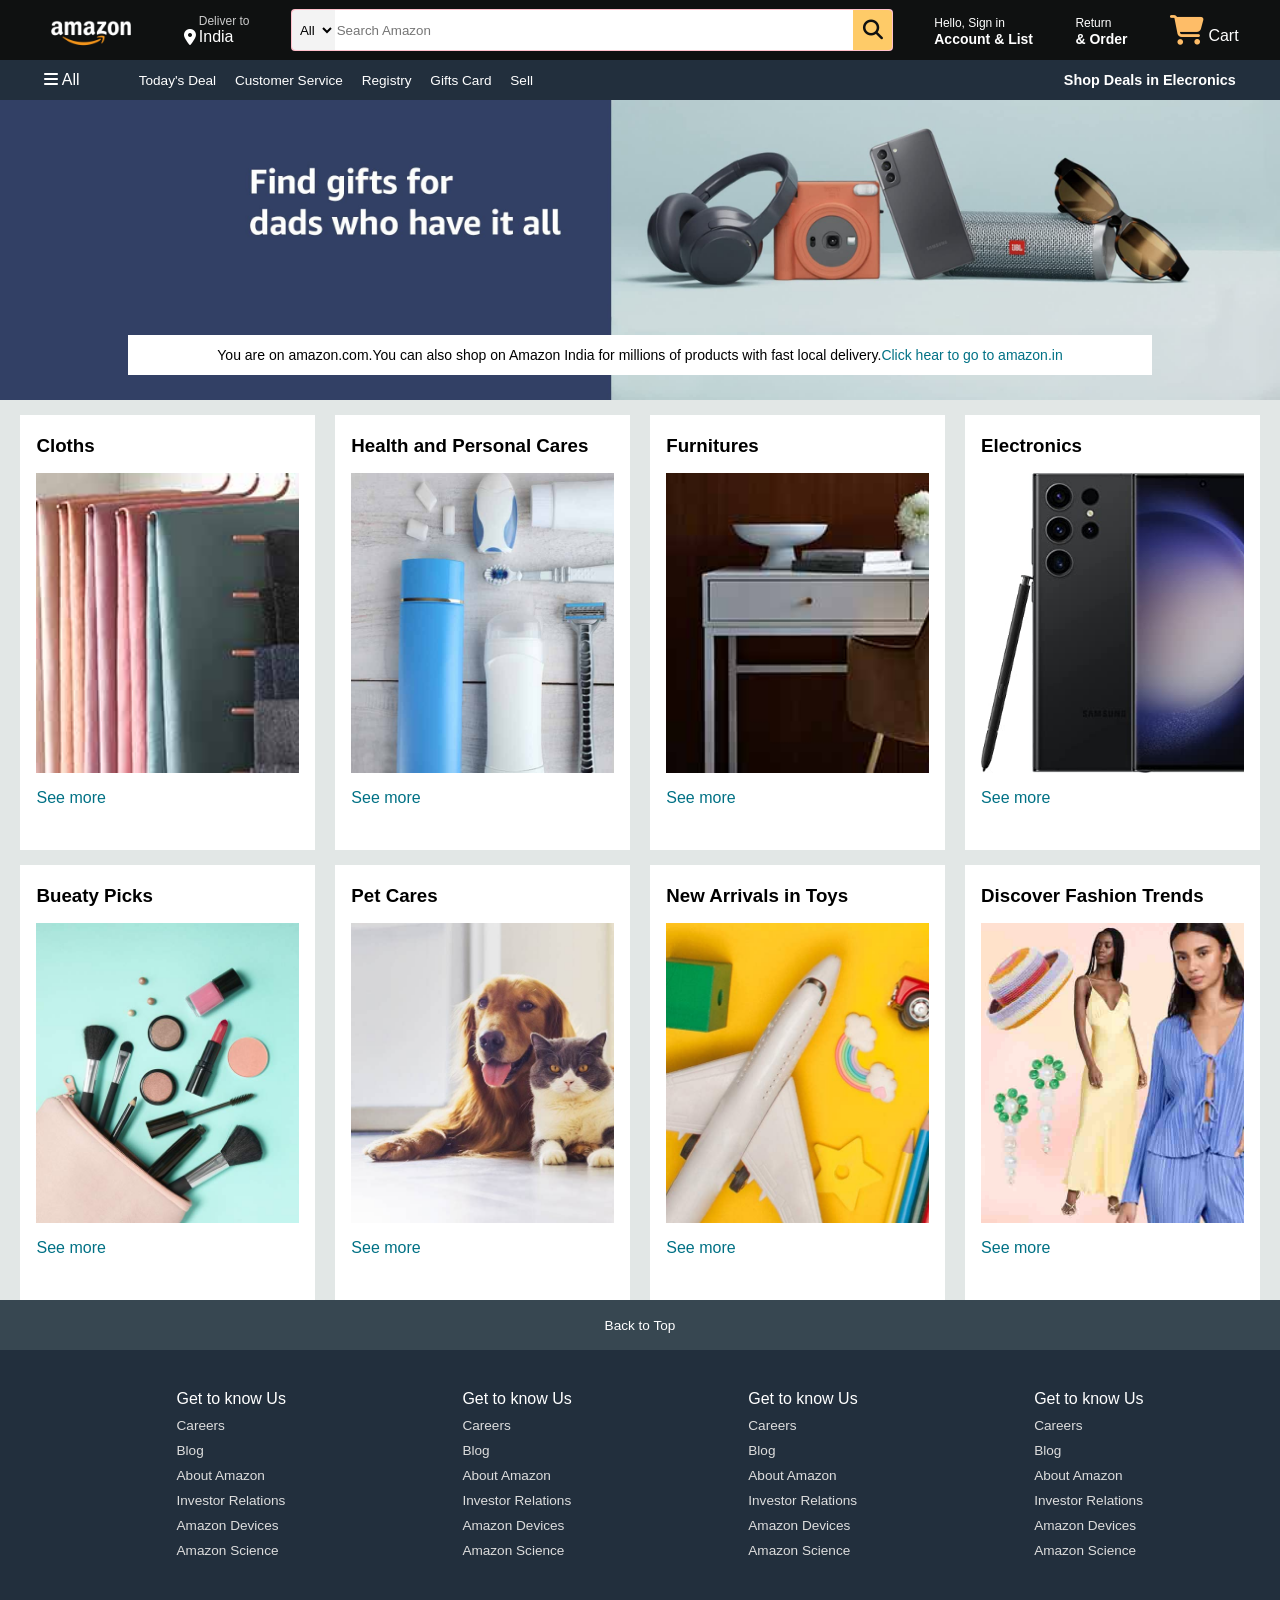
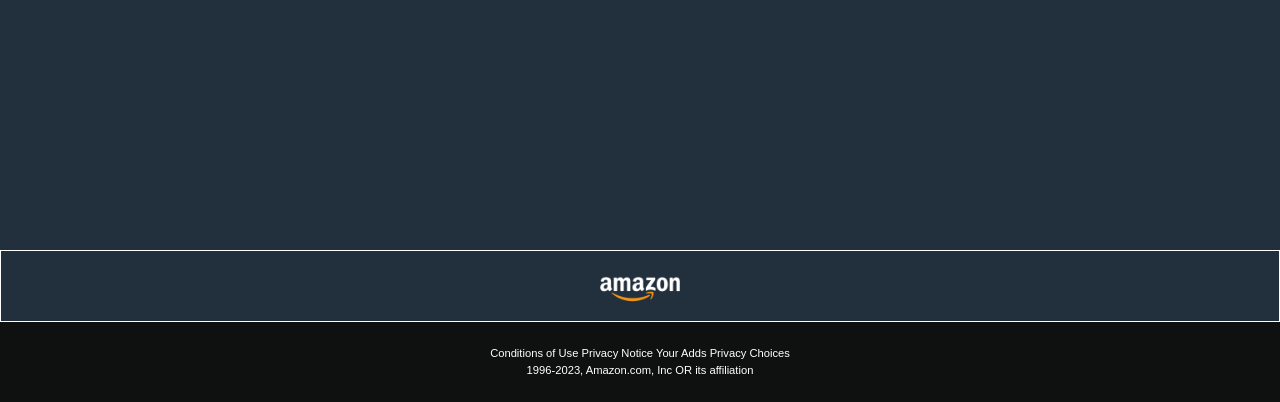
<file: index.html>
<!DOCTYPE html>
<html lang="en">
<head>
    <meta charset="UTF-8">
    <meta http-equiv="X-UA-Compatible" content="IE=edge">
    <meta name="viewport" content="width=device-width, initial-scale=1.0">
    <title>Amazon Project</title>
    <link rel="stylesheet" href="https://cdnjs.cloudflare.com/ajax/libs/font-awesome/6.4.0/css/all.min.css" integrity="sha512-iecdLmaskl7CVkqkXNQ/ZH/XLlvWZOJyj7Yy7tcenmpD1ypASozpmT/E0iPtmFIB46ZmdtAc9eNBvH0H/ZpiBw==" crossorigin="anonymous" referrerpolicy="no-referrer" />
    <link rel="stylesheet" href="style.css">
</head>
<body>
    <header>
        <div class="nav-bar">
            <div class="nav-logo border">
                <div class="logo"></div>
            </div>
            <div class="nav-address border ">
                <p class="add1">Deliver to</p>
                <div class="add-icon">
                    <i class="fa-solid fa-location-dot"></i>
                    <p class="add2">India</p>
                </div>
            </div>
            <div class="nav-search border">
                <select class="search-select">
                    <option>All</option>
                </select>
                <input placeholder="Search Amazon" class="search-input">
                <div class="search-icon">
                    <i class="fa-solid fa-magnifying-glass"></i>
                </div>
            </div>
            <div class="nav-signin border">
                <p> <span>Hello, Sign in </span></p>
                <p class="nav2nd">Account & List</p>
            </div>
            <div class="navreturn border">
                <p><span>Return</span></p>
                <p class="nav2nd">& Order</p>
        
            </div>
        <div class="navcart border">
            <i class="fa-solid fa-cart-shopping"></i>
            Cart
        </div>
        </div>
        <div class="panal">
            <div class="panal-icon">
                <i class="fa-solid fa-bars"></i> All
            </div>
            <div class="panal-ops">
                <p>Today's Deal</p>
                <p>Customer Service</p>
                <p>Registry</p>
                <p>Gifts Card</p>
                <p>Sell</p>
            </div>
            <div class="panal-deals">
                Shop Deals in Elecronics 
            </div>
        </div>
    </header>
    <div class="hero-section">
        <div class="hero-msg">
        You are on amazon.com.You can also shop on Amazon India for millions of products with fast local delivery. <a>Click hear to go to amazon.in</a>
    </div>
    </div>
    <div class="shop-section">
        <div class="box1 box">
            <div class="box-content">
                <h3>Cloths</h3>
                <div class="box-img" style="background-image: url('box1_image.jpg')"></div>
                <p>See more</p>
            </div>
           
        </div>
        <div class="box2 box">
            <div class="box-content">
            <h3>Health and Personal Cares</h3>
            <div class="box-img" style="background-image: url('box2_image.jpg')"></div>
            <p>See more</p>
        </div>
        </div>
        <div class="box3 box">
            <div class="box-content">
            <h3>Furnitures</h3>
            <div class="box-img" style="background-image: url('box3_image.jpg')"></div>
            <p>See more</p>
        </div>
        </div>
        <div class="box4 box">
            <div class="box-content">
            <h3>Electronics</h3>
            <div class="box-img" style="background-image: url('box4_image.jpg')"></div>
            <p>See more</p>
        </div>
        </div>
        <div class="box5 box">
            <div class="box-content">
                <h3>Bueaty Picks</h3>
                <div class="box-img" style="background-image: url('box5_image.jpg')"></div>
                <p>See more</p>
            </div>
           
        </div>
        <div class="box6 box">
            <div class="box-content">
            <h3>Pet Cares</h3>
            <div class="box-img" style="background-image: url('box6_image.jpg')"></div>
            <p>See more</p>
        </div>
        </div>
        <div class="box7 box">
            <div class="box-content">
            <h3>New Arrivals in Toys </h3>
            <div class="box-img" style="background-image: url('box7_image.jpg')"></div>
            <p>See more</p>
        </div>
        </div>
        <div class="box8 box">
            <div class="box-content">
            <h3>Discover Fashion Trends </h3>
            <div class="box-img" style="background-image: url('box8_image.jpg')"></div>
            <p>See more</p>
        </div>
        </div>

    </div>
    <footer>
        <div class="foot-panal">
            Back to Top
        </div>
    <div class="foot-panal2">
        <ul>
            <p>Get to know Us </p>
                <a>Careers</a>
                <a>Blog</a>
                <a>About Amazon</a>
                <a>Investor Relations </a>
                <a>Amazon Devices</a>
                <a>Amazon Science </a>
        </ul>
        <ul>
            <p>Get to know Us </p>
                <a>Careers</a>
                <a>Blog</a>
                <a>About Amazon</a>
                <a>Investor Relations </a>
                <a>Amazon Devices</a>
                <a>Amazon Science </a>
        </ul>
        <ul>
            <p>Get to know Us </p>
                <a>Careers</a>
                <a>Blog</a>
                <a>About Amazon</a>
                <a>Investor Relations </a>
                <a>Amazon Devices</a>
                <a>Amazon Science </a>
        </ul>
        <ul>
            <p>Get to know Us </p>
                <a>Careers</a>
                <a>Blog</a>
                <a>About Amazon</a>
                <a>Investor Relations </a>
                <a>Amazon Devices</a>
                <a>Amazon Science </a>
        </ul>
    </div>
    <div class="foot-panal3">
        <div class="foot-logo"></div>
    </div>
    </footer>
    <div class="foot-panal4">
        <div class="pages">
            <a>Conditions of Use </a>
            <a>Privacy Notice</a>
            <a>Your Adds Privacy Choices </a>
        </div>
        <div class="copyright">
            1996-2023, Amazon.com, Inc OR its affiliation 
        </div>
    </div>
</body>
</html>
</file>
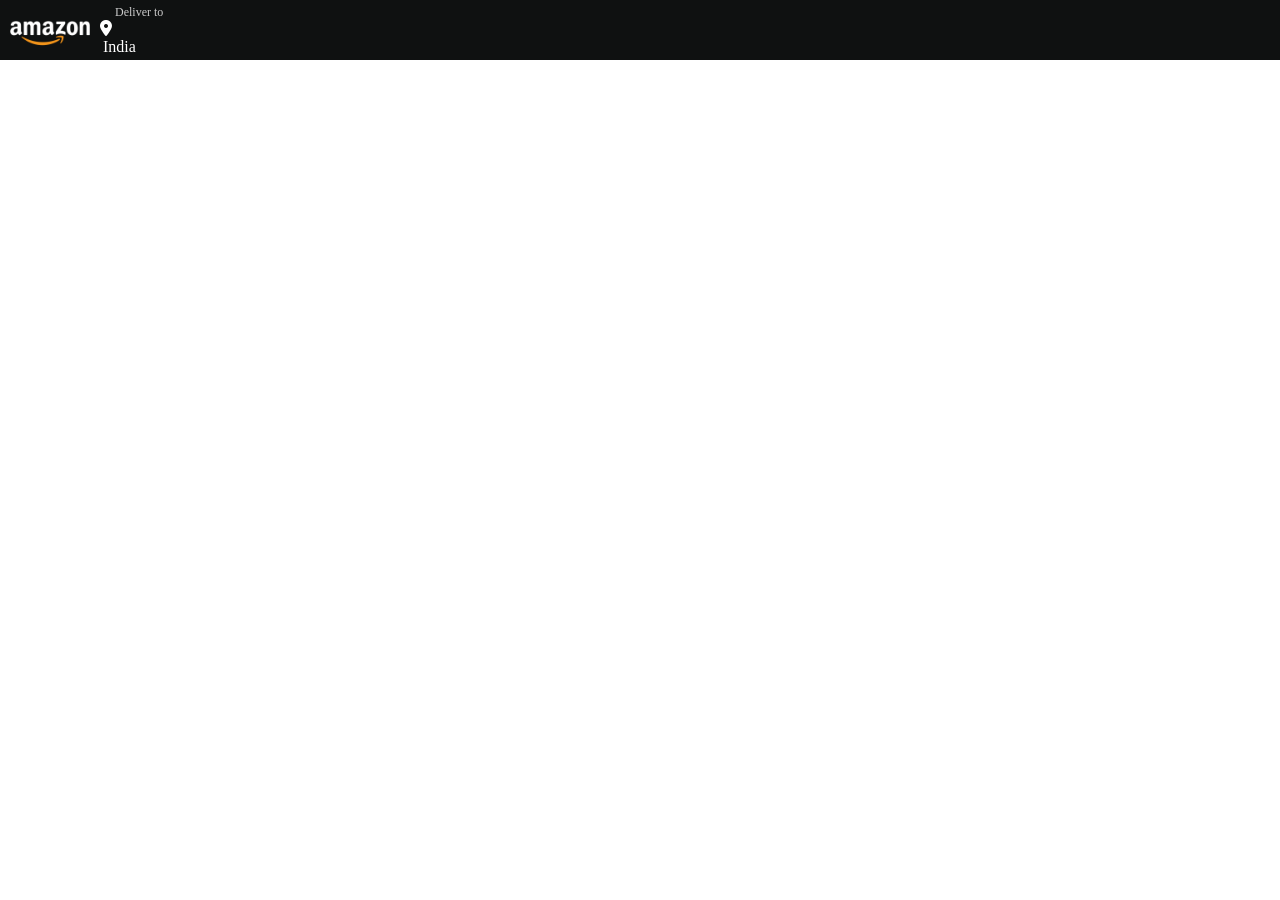
<file: amazonbyself/index2.html>
<!DOCTYPE html>
<html lang="en">
<head>
    <meta charset="UTF-8">
    <meta http-equiv="X-UA-Compatible" content="IE=edge">
    <meta name="viewport" content="width=device-width, initial-scale=1.0">
    <title>Amazoncone_by_self</title>
    <link rel="stylesheet" href="https://cdnjs.cloudflare.com/ajax/libs/font-awesome/6.4.0/css/all.min.css" integrity="sha512-iecdLmaskl7CVkqkXNQ/ZH/XLlvWZOJyj7Yy7tcenmpD1ypASozpmT/E0iPtmFIB46ZmdtAc9eNBvH0H/ZpiBw==" crossorigin="anonymous" referrerpolicy="no-referrer" />
    <link rel="stylesheet" href="style.css">
</head>
<body>
    <div class="nav-bar">
        <div class="nav-logo">
            <div class="logo"></div>
        </div>
        <div class="nav-address">
            <p class="add1">Deliver to</p>
            <div class="add icon">
                <i class="fa-solid fa-location-dot"></i>
                <p class="add2">India</p>
            </div>
            
        </div>
    </div>
</body>
</html>
</file>
<file: style.css>
*{
    font-family: Arial, Helvetica, sans-serif;
    margin: 0px;
    border: border-box;
}

.nav-bar{
    height: 60px;
    background-color: #0f1111;
    color: white;
    display: flex;
    align-items: center;
    justify-content: space-evenly;

}

.nav-logo{
    width: 100px;
    height: 50px;
}
.logo{
    background-image: url(amazon_logo.png);
    background-size: cover;
    width: 100px;
    height: 50px;
    
}
.border{
    border: 1.5px solid transparent;
}
.border :hover{
    border: 1.5px solid white;
}
.add-icon{
    display: flex;
    align-items: center;
}
.add1{
    color: #cccccc;
    font-size: 12px;
    margin-left: 15px;
}
.add2{
    font-size: 16px;
    margin-left: 3px;
}
.nav-search{
    height: 40px;
    width: 600px;
    background-color: pink;
    display: flex;
    justify-content: space-evenly;
    border-radius: 4px;


}
.nav-search:hover{
    border: 2px solid orange;
}
.search-select{
    background-color: #f3f3f3;
    width: 50px;
    border-bottom-left-radius: 4px;
    border-top-left-radius: 4px;
    text-align: center;
    border: none;

}
.search-input{
    width: 100%;
    border: none;
}
.search-icon{
    width: 45px;
    display: flex;
    justify-content: center;
    align-items: center;
    background-color: #fecb68;
    font-size: 20px;
    color: #0f1111;
    border-bottom-right-radius: 4px;
    border-top-right-radius: 4px;
}


span{
    font-size: 12px;

}
.nav2nd{
    font-size: 14px;
    font-weight: 700;
}
.navcart i {
    font-size: 30px;
    color: #febd68;
}
.navbar{
    font-size:14px;
    font-weight: 700;

}
/* panal */

.panal{
    height: 40px;
    background-color: #222f3d;
    color: white;
    display: flex;
    align-items: center;
    justify-content: space-evenly;
}

.panal-ops p{
    display: inline;
    margin-left: 15px;
}
.panal-ops{
    width: 70%;
    font-size: 0.85rem;
}
.panal-deals{
    font-size: 0.9rem;
    font-weight: 700;
}
/* hero-section */
.hero-section{
    background-image: url(hero_image.jpg);
    background-size: cover;
    height: 300px;
    display: flex;
    align-items: flex-end;
    justify-content: center;

}
.hero-msg{
    height: 40px;
    background-color: white;
    width: 80%;
    font-size: 14px;
    display: flex;
    align-items: center;
    justify-content: center;
    margin-bottom: 25px;
}
.hero-msg a{
    color: #007185;
}

/* Shop-section */

.shop-section{
    display: flex;
    flex-wrap: wrap;
    justify-content: space-evenly;
    background-color: #e2e7e6;
}
.box{
    /* border:2px solid black ; */
    height: 400px;
    width: 23%;
    background-color: white;
    padding: 20px 0px 15px;
    margin-top: 15px;

}
.box-img{
    height: 300px;
    background-size: cover;
    margin-top: 1rem;
    margin-bottom: 1rem;
}
.box-content{
    margin-left: 1rem;
    margin-right: 1rem;
}
.box-content p{
    color: #007185;
}
/* footer */
.foot-panal{
    height: 50px;
    font-size: 0.85rem;
    color: white;
    background-color: #374751;
    display: flex;
    align-items: center;
    justify-content: center;
}
.foot-panal2{
    height: 500px;
    color: white;
    background-color: #222f3d;
    display: flex;
    justify-content:space-evenly ;
}
ul{
    margin-top: 40px;

}
ul a{
    display: block;
    font-size: 0.85rem;
    margin-top: 10px;
    color: #dddddd;

}
.foot-panal3{
    height: 70px;
    background-color: #222f3d;
    border: 0.5px solid white;
    display: flex;
    align-items: center;
    justify-content: center;

}
.foot-logo{
    background-image: url(amazon_logo.png);
    background-size: cover;
    height: 50px;
    width: 100px;
}
.foot-panal4{
    background-color: #0f1111;
    height: 80px;
    color: white;
}
.pages{
    font-size: 0.7rem;
    text-align: center;
    padding-top: 25px;

}
.copyright{
    font-size: 0.7rem;
    text-align: center;
    padding-top: 5px;
}
</file>
<file: amazonbyself/style.css>
*{
    margin: 0px;
    padding: 0px;
    box-sizing: border-box;
}
.nav-bar{
    background-color:#0f1111;
    height: 60px;
    color: white;
    display: flex;
    align-items: center;

}
.logo{
    background-image: url(amazon_logo.png);
    background-size: cover;
    width: 100px;
    height: 50px;
}
.add1{
    font-size: 12px;
    color: #cccccc;
    margin-left: 15px;
}
.add2{
    font-size: 16px;
    margin-left: 3px;
}
</file>
